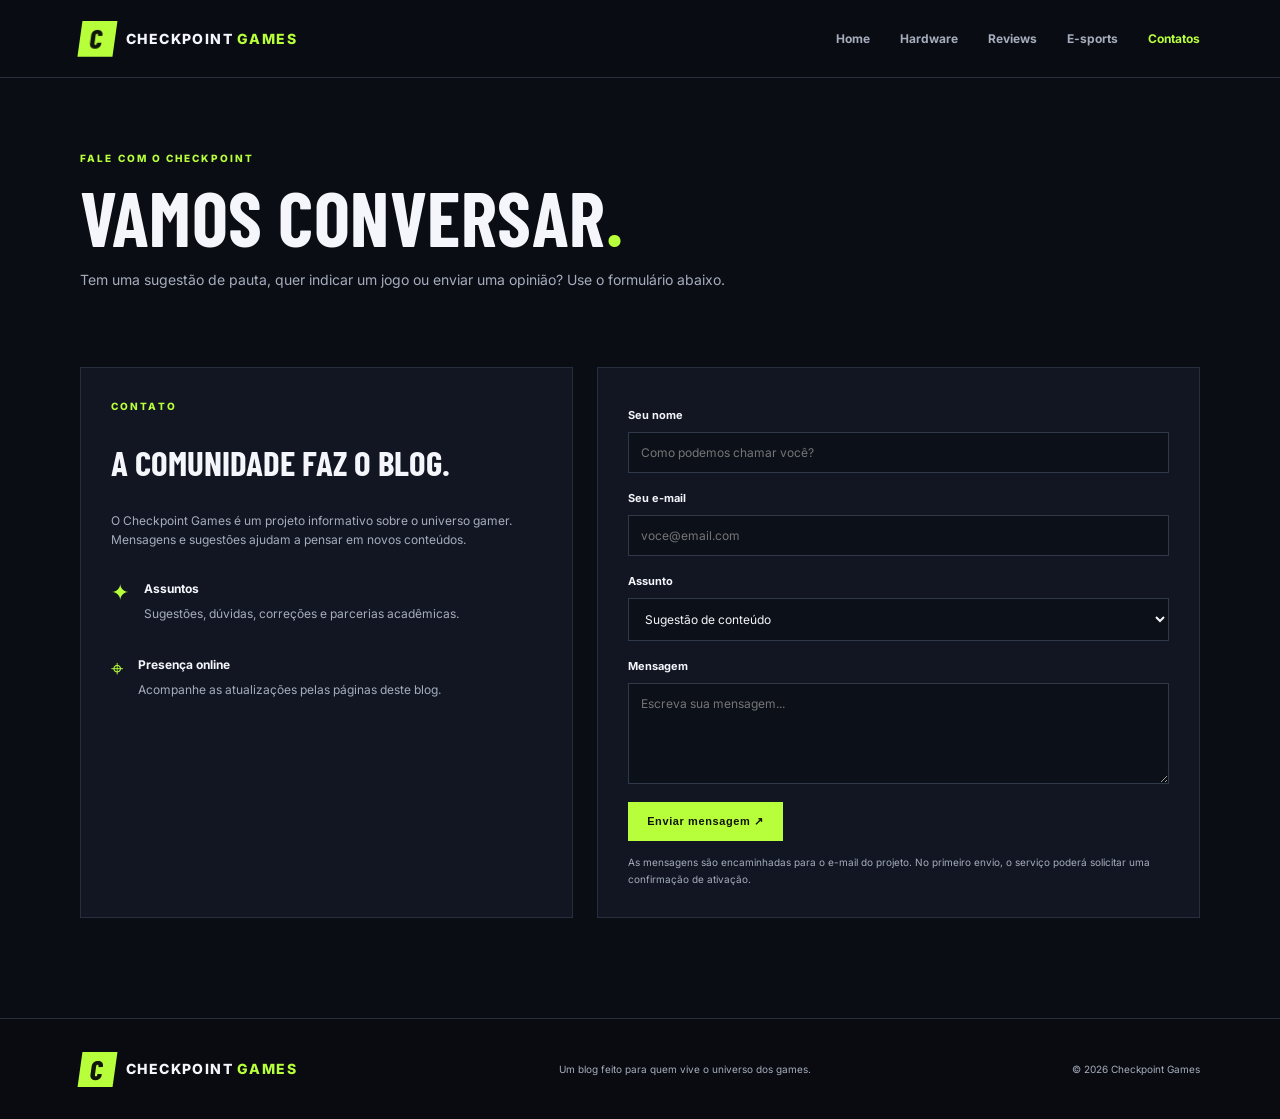
<file: contatos.html>
<!doctype html>
<html lang="pt-BR">
<head>
  <meta charset="utf-8">
  <meta name="viewport" content="width=device-width, initial-scale=1">
  <meta name="description" content="Checkpoint Games: conteúdo e informação para a comunidade gamer.">
  <title>Contatos | Checkpoint Games</title>
  <link rel="icon" href="assets/favicon.svg" type="image/svg+xml">
  <link rel="stylesheet" href="style.css">
  <script src="script.js" defer></script>
</head>
<body>
  <header class="site-header">
    <a class="brand" href="index.html" aria-label="Checkpoint Games, página inicial"><span class="brand-mark">C</span><span>CHECKPOINT<span class="brand-accent">GAMES</span></span></a>
    <button class="menu-toggle" aria-label="Abrir menu" aria-expanded="false">☰</button>
    <nav class="main-nav" aria-label="Navegação principal">
      <a href="index.html">Home</a><a  href="hardware.html">Hardware</a><a  href="reviews.html">Reviews</a><a  href="esports.html">E-sports</a><a class="active" href="contatos.html">Contatos</a>
    </nav>
  </header>

<main>
  <section class="page-hero wrap contact-hero"><span class="eyebrow">FALE COM O CHECKPOINT</span><h1>Vamos conversar<span class="accent">.</span></h1><p>Tem uma sugestão de pauta, quer indicar um jogo ou enviar uma opinião? Use o formulário abaixo.</p></section>
  <section class="contact-layout wrap">
    <div class="contact-card"><span class="eyebrow">CONTATO</span><h2>A comunidade faz o blog.</h2><p>O Checkpoint Games é um projeto informativo sobre o universo gamer. Mensagens e sugestões ajudam a pensar em novos conteúdos.</p><div class="contact-detail"><span>✦</span><div><strong>Assuntos</strong><p>Sugestões, dúvidas, correções e parcerias acadêmicas.</p></div></div><div class="contact-detail"><span>⌖</span><div><strong>Presença online</strong><p>Acompanhe as atualizações pelas páginas deste blog.</p></div></div></div>
    <form class="contact-form" id="contact-form" action="https://formsubmit.co/projetoivob2@gmail.com" method="POST">
      <input type="hidden" name="_subject" value="Nova sugestão — Checkpoint Games">
      <input type="hidden" name="_template" value="table">
      <input type="hidden" name="_captcha" value="true">
      <input type="text" name="_honey" style="display:none" tabindex="-1" autocomplete="off">
      <label for="nome">Seu nome</label><input id="nome" name="nome" type="text" placeholder="Como podemos chamar você?" required>
      <label for="email">Seu e-mail</label><input id="email" name="email" type="email" placeholder="voce@email.com" required>
      <label for="assunto">Assunto</label><select id="assunto" name="assunto"><option>Sugestão de conteúdo</option><option>Dúvida</option><option>Correção</option><option>Outro assunto</option></select>
      <label for="mensagem">Mensagem</label><textarea id="mensagem" name="mensagem" rows="5" placeholder="Escreva sua mensagem..." required></textarea>
      <button class="button button-primary" type="submit">Enviar mensagem ↗</button>
      <p class="form-note" id="form-status" role="status">As mensagens são encaminhadas para o e-mail do projeto. No primeiro envio, o serviço poderá solicitar uma confirmação de ativação.</p>
    </form>
  </section>
</main>
<footer class="site-footer"><div class="wrap footer-inner"><a class="brand" href="index.html"><span class="brand-mark">C</span><span>CHECKPOINT<span class="brand-accent">GAMES</span></span></a><p>Um blog feito para quem vive o universo dos games.</p><span class="copyright">© 2026 Checkpoint Games</span></div></footer>
</body></html>
</file>
<file: style.css>
@import url('https://fonts.googleapis.com/css2?family=Barlow+Condensed:wght@500;600;700;800&family=Inter:wght@400;500;600;700&display=swap');
:root{--bg:#0b0d14;--panel:#121622;--panel2:#171d2b;--text:#f4f6fb;--muted:#a5adbd;--line:#272e3d;--accent:#b8ff3b;--cyan:#4de6d1;--font:'Inter',Arial,sans-serif;--display:'Barlow Condensed',Impact,sans-serif}
*{box-sizing:border-box}html{scroll-behavior:smooth}body{margin:0;background:var(--bg);color:var(--text);font-family:var(--font);line-height:1.65}a{color:inherit;text-decoration:none}.wrap{width:min(1120px,calc(100% - 48px));margin-inline:auto}.site-header{height:78px;padding:0 max(24px,calc((100% - 1120px)/2));display:flex;align-items:center;justify-content:space-between;border-bottom:1px solid var(--line);background:rgba(11,13,20,.94);position:sticky;top:0;z-index:10;backdrop-filter:blur(14px)}.brand{display:flex;align-items:center;gap:11px;font-size:14px;font-weight:800;letter-spacing:1.4px;line-height:1.1}.brand-mark{display:grid;place-items:center;width:35px;height:35px;background:var(--accent);color:#11150b;font-family:var(--display);font-size:27px;font-weight:800;transform:skew(-8deg)}.brand-accent{color:var(--accent);margin-left:4px}.main-nav{display:flex;align-items:center;gap:30px}.main-nav a{font-size:12px;font-weight:700;color:var(--muted);transition:.2s}.main-nav a:hover,.main-nav a.active{color:var(--accent)}.menu-toggle{display:none;background:none;color:var(--text);border:0;font-size:25px}.hero{min-height:500px;display:grid;grid-template-columns:1fr 1fr;align-items:center;gap:30px;padding-block:70px}.eyebrow{display:block;color:var(--accent);font-size:10px;font-weight:800;letter-spacing:2.1px}.hero h1,.page-hero h1{font-family:var(--display);font-size:clamp(58px,7vw,88px);line-height:.94;letter-spacing:.5px;text-transform:uppercase;margin:18px 0}.hero h1 span{color:var(--accent)}.hero-copy>p,.page-hero>p{max-width:510px;color:var(--muted);font-size:14px;line-height:1.9;margin:22px 0 28px}.button{display:inline-flex;align-items:center;justify-content:center;gap:24px;padding:13px 19px;font-size:11px;font-weight:800;letter-spacing:.6px;border:0;cursor:pointer}.button-primary{background:var(--accent);color:#10140a}.button-primary:hover{background:#d0ff7a}.hero-art{height:340px;position:relative;display:grid;place-items:center;overflow:hidden;background:radial-gradient(ellipse at center,#273a36 0%,#171d2b 45%,#10131d 75%);border:1px solid #303b45;clip-path:polygon(8% 0,100% 0,100% 85%,91% 100%,0 100%,0 14%)}.hero-orbit{position:absolute;border:1px solid rgba(184,255,59,.3);border-radius:50%;transform:rotate(-24deg)}.orbit-one{width:370px;height:180px}.orbit-two{width:270px;height:290px;transform:rotate(52deg);border-color:rgba(77,230,209,.28)}.hero-controller{width:245px;height:145px;border-radius:45% 45% 38% 38%;background:linear-gradient(145deg,#e8edf1,#87939d 60%,#4b5863);box-shadow:0 24px 45px #0009,inset 0 5px 8px #fff9;position:relative;display:flex;align-items:center;justify-content:space-around;color:#202631;transform:rotate(-12deg)}.hero-controller:before,.hero-controller:after{content:"";position:absolute;width:78px;height:105px;background:inherit;bottom:-10px;z-index:-1;border-radius:20px}.hero-controller:before{left:10px;transform:rotate(18deg)}.hero-controller:after{right:10px;transform:rotate(-18deg)}.dpad{font-size:48px;font-weight:bold}.buttons{font-size:23px;line-height:1.1;color:#243c39;text-align:center}.controller-line{position:absolute;width:35px;height:7px;border-radius:5px;background:#53616a;left:calc(50% - 17px);top:50%}.hero-tag{position:absolute;color:var(--accent);font-family:var(--display);font-size:14px;letter-spacing:2px}.tag-top{top:24px;right:28px}.tag-bottom{bottom:22px;left:28px}.ticker{overflow:hidden;border-block:1px solid var(--line);background:#111722;padding:12px 0;color:#c7ced8;font-family:var(--display);font-size:17px;letter-spacing:2px;white-space:nowrap}.ticker-track{width:max-content;animation:slide 28s linear infinite}.ticker b{color:var(--accent);padding:0 25px}@keyframes slide{to{transform:translateX(-30%)}}.section{padding-block:85px 100px}.section-heading{display:flex;align-items:end;justify-content:space-between;margin-bottom:32px;gap:20px}.section-heading h2{font-family:var(--display);font-size:43px;line-height:1.1;text-transform:uppercase;margin:8px 0 0}.accent{color:var(--accent)}.section-heading>p{max-width:280px;color:var(--muted);font-size:12px}.feature-grid{display:grid;grid-template-columns:repeat(3,1fr);gap:18px}.feature-card{background:var(--panel);border:1px solid var(--line);transition:transform .25s,border-color .25s;overflow:hidden}.feature-card:hover{transform:translateY(-6px);border-color:var(--accent)}.feature-card img{display:block;width:100%;height:185px;object-fit:cover;background:#151d29}.feature-info{padding:21px}.card-kicker{font-size:9px;letter-spacing:1.7px;color:var(--accent);font-weight:800}.feature-info h3{font-family:var(--display);font-size:27px;text-transform:uppercase;margin:7px 0}.feature-info p{font-size:12px;color:var(--muted);min-height:60px}.read-link{display:inline-block;color:var(--accent);font-size:11px;font-weight:800;margin-top:10px}.quote-band{background:linear-gradient(105deg,#18251c,#14222b);border-block:1px solid #314136}.quote-inner{padding-block:55px;position:relative}.quote-symbol{font-family:Georgia,serif;font-size:70px;line-height:.8;color:var(--accent)}.quote-inner p{font-family:var(--display);font-size:32px;text-transform:uppercase;max-width:720px;line-height:1.2;margin:8px 0 14px}.quote-caption{font-size:9px;letter-spacing:2px;color:var(--muted)}.site-footer{border-top:1px solid var(--line);background:#090b11}.footer-inner{min-height:100px;display:flex;align-items:center;justify-content:space-between;gap:20px}.footer-inner>p,.copyright{font-size:10px;color:var(--muted)}.page-hero{padding-top:72px}.page-hero h1{font-size:clamp(52px,7vw,76px);margin:14px 0}.page-hero>p{max-width:730px;margin:15px 0 28px}.page-banner{width:100%;height:270px;object-fit:cover;border:1px solid var(--line);background:#151d29;margin-top:12px}.article-layout{display:grid;grid-template-columns:minmax(0,2fr) minmax(220px,.8fr);gap:70px;padding-block:55px 95px}.article-content h2{font-family:var(--display);font-size:35px;text-transform:uppercase;line-height:1.1;margin:10px 0 15px}.article-content h3{font-family:var(--display);font-size:25px;text-transform:uppercase;margin:30px 0 8px}.article-content p,.article-content li{font-size:13px;color:#b9c1ce;line-height:1.9}.check-list{padding-left:19px}.check-list li{padding:5px 0}.check-list li::marker{color:var(--accent)}.check-list strong{color:#f4f6fb}.tip-box{border-left:3px solid var(--accent);background:var(--panel);padding:17px 20px;margin-top:28px}.tip-box strong{font-size:12px;color:var(--accent)}.tip-box p{margin:5px 0 0}.side-note{align-self:start;background:var(--panel);border:1px solid var(--line);padding:25px;position:relative}.side-number{font-family:var(--display);font-size:65px;color:#283342;line-height:1}.side-note h3{font-family:var(--display);font-size:27px;text-transform:uppercase;margin:5px 0}.side-note p{font-size:12px;color:var(--muted)}.contact-hero{padding-bottom:20px}.contact-layout{display:grid;grid-template-columns:.9fr 1.1fr;gap:24px;padding-block:25px 100px}.contact-card,.contact-form{background:var(--panel);border:1px solid var(--line);padding:30px}.contact-card h2{font-family:var(--display);font-size:35px;text-transform:uppercase;line-height:1.1}.contact-card>p,.contact-detail p{font-size:12px;color:var(--muted)}.contact-detail{display:flex;gap:15px;margin-top:24px}.contact-detail>span{color:var(--accent);font-size:22px}.contact-detail strong{font-size:12px}.contact-detail p{margin:3px 0}.contact-form{display:flex;flex-direction:column;gap:8px}.contact-form label{font-size:11px;font-weight:700;margin-top:8px}.contact-form input,.contact-form select,.contact-form textarea{width:100%;background:#0c1019;color:var(--text);border:1px solid #30394a;padding:12px;font:12px var(--font);outline:none}.contact-form input:focus,.contact-form textarea:focus,.contact-form select:focus{border-color:var(--accent)}.contact-form textarea{resize:vertical}.contact-form .button{align-self:flex-start;margin-top:10px}.form-note{font-size:10px;color:var(--muted);margin:5px 0 0}
@media(max-width:760px){.site-header{height:68px}.menu-toggle{display:block}.main-nav{display:none;position:absolute;top:68px;left:0;right:0;padding:18px 24px 24px;background:#10141e;border-bottom:1px solid var(--line);flex-direction:column;align-items:flex-start;gap:17px}.main-nav.open{display:flex}.hero{grid-template-columns:1fr;padding-block:55px;gap:20px}.hero-art{height:270px}.section{padding-block:60px}.section-heading{display:block}.feature-grid{grid-template-columns:1fr}.feature-card img{height:210px}.feature-info p{min-height:0}.footer-inner{padding-block:25px;flex-wrap:wrap}.footer-inner>p{order:3;width:100%;margin:0}.page-hero{padding-top:50px}.page-banner{height:190px}.article-layout,.contact-layout{grid-template-columns:1fr;gap:25px;padding-bottom:60px}.article-layout{padding-top:35px}.side-note{order:-1}.quote-inner p{font-size:27px}}
/* Microinterações e animações do Checkpoint Games */
.reveal{opacity:0;transform:translateY(24px);transition:opacity .7s ease,transform .7s cubic-bezier(.2,.7,.2,1);transition-delay:var(--reveal-delay,0ms)}
.reveal.is-visible{opacity:1;transform:translateY(0)}
.hero-art{animation:hero-glow 5s ease-in-out infinite alternate}
.hero-controller{animation:controller-float 4s ease-in-out infinite}
.feature-card img{transition:transform .55s cubic-bezier(.2,.7,.2,1),filter .55s}
.feature-card:hover img{transform:scale(1.045);filter:saturate(1.15)}
.button,.main-nav a,.read-link{transition:color .2s ease,background-color .2s ease,transform .2s ease}
.button-primary:hover{transform:translateY(-2px);box-shadow:0 8px 24px #b8ff3b30}
@keyframes controller-float{0%,100%{translate:0 0;rotate:-2deg}50%{translate:0 -10px;rotate:2deg}}
@keyframes hero-glow{from{box-shadow:inset 0 0 25px #4de6d115}to{box-shadow:inset 0 0 65px #b8ff3b20}}
@media(prefers-reduced-motion:reduce){*,*::before,*::after{scroll-behavior:auto!important;animation-duration:.01ms!important;animation-iteration-count:1!important;transition-duration:.01ms!important}.reveal{opacity:1;transform:none}}
</file>
